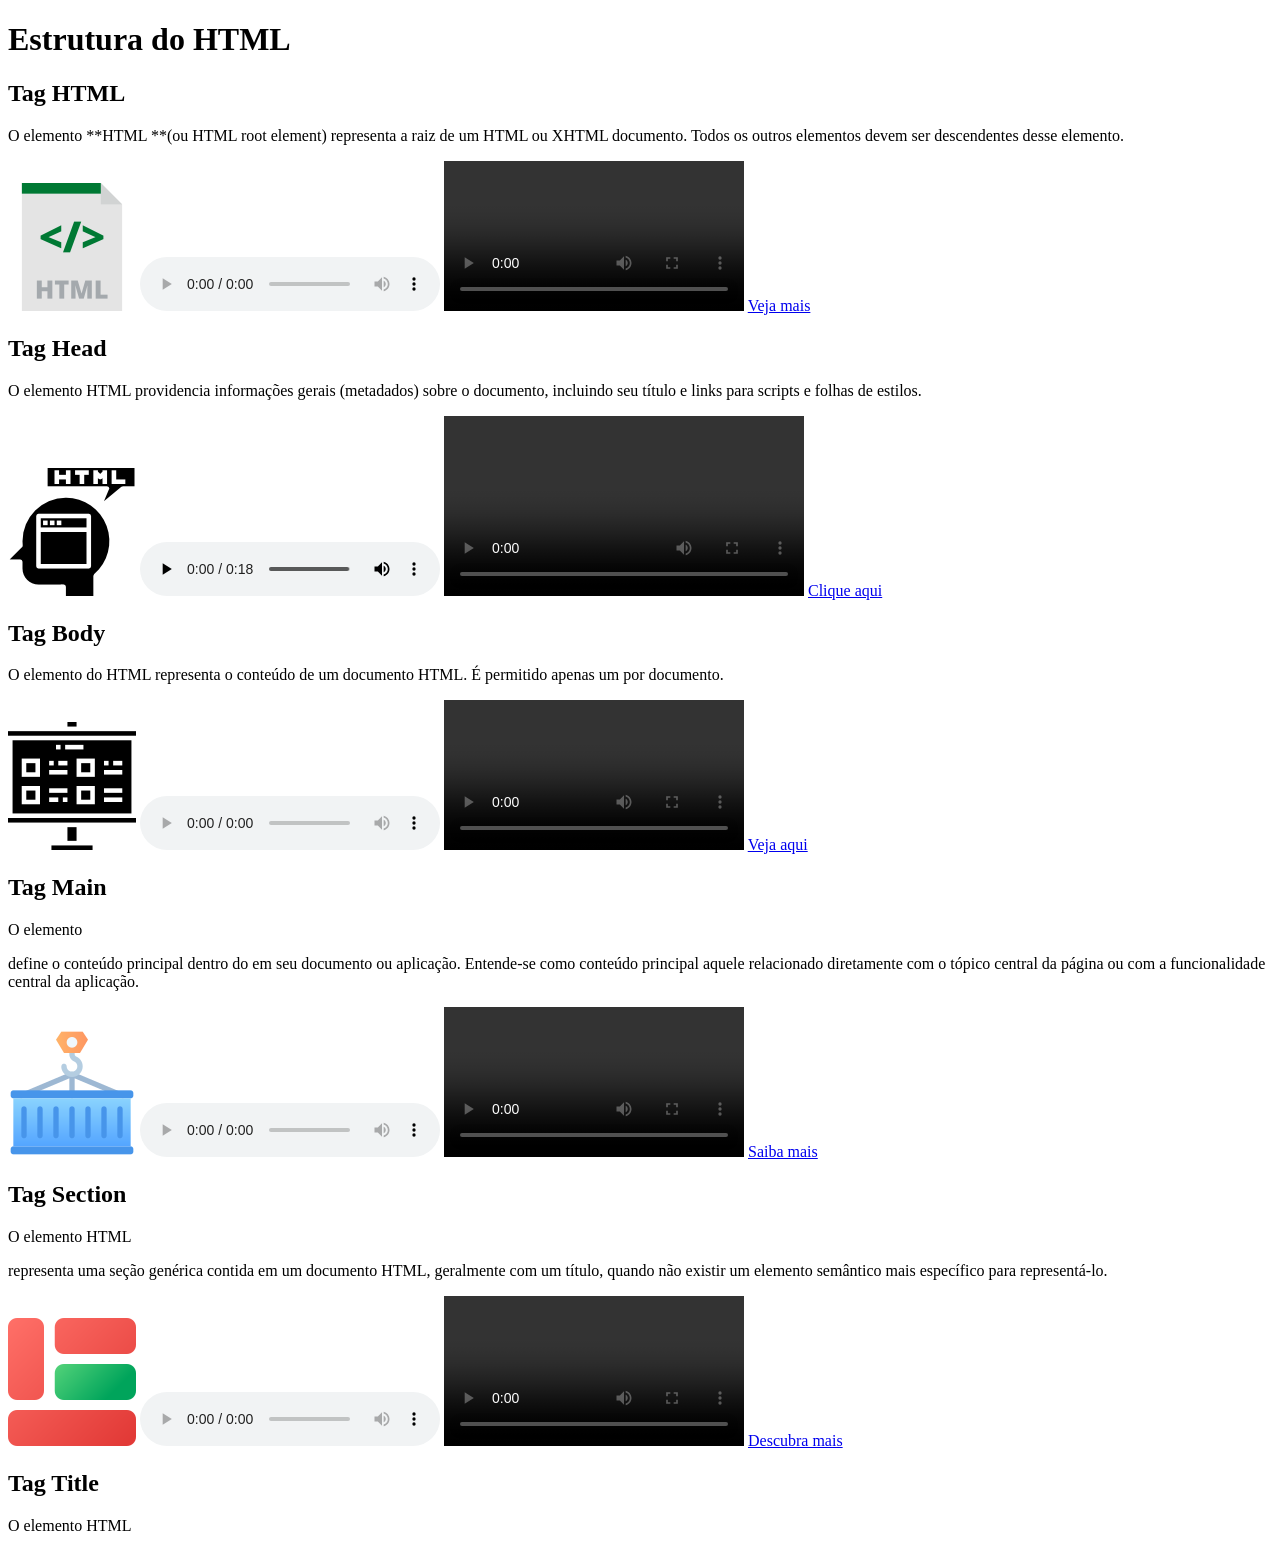
<file: index.html>
<!DOCTYPE html>
<html lang="pt-br">

<!-- Metadados da página, trazendo a codificação para o idioma padrão
     ajustes do tamanho da página, autor e outros dados, se necessário.
-->

<head>
    <meta charset="UTF-8">
    <meta name="viewport" content="width=device-width, initial-scale=1.0">
    <meta name="author" content="nome do autor">
    <title>Projeto How-to</title>
</head>

<!-- Corpo da página, com todas as divisões e estruturais da página -->

<body>
    <!-- Conteiner principal que abriga as demais tags semânticas, em vez
     de usar divs -->
    <main>
        <h1>Estrutura do HTML</h1>
        <!-- Representa uma seção, uma divisão do documento -->
        <section>
            <h2>Tag HTML</h2>
            <p>O elemento **HTML <html> **(ou HTML root element) representa a raiz de um HTML ou XHTML documento. Todos
                os outros elementos devem ser descendentes desse elemento.</p>
            <img src="images/html.png" alt="Ícone estilizado na cor verde">
            <audio controls src="">Sem áudio</audio>
            <video controls src="">Sem vídeo</video>
            <a href="https://developer.mozilla.org/pt-BR/docs/Web/HTML/Reference/Elements/html">Veja mais</a>
        </section>

        <section>
            <!-- Tag de hierarquia de títulos de h1 (maior) para h6 (menor) -->
            <h2>Tag Head</h2>
            <!-- Tag de parágrafo, organizando o texto exibido na página -->
            <p>O elemento HTML

                <head> providencia informações gerais (metadados) sobre o documento, incluindo seu título e links para
                    scripts e folhas de estilos.
            </p>
            <!-- Tag de imagem, usando o source (origem), alt (traz um pouco de acessibilidade)
                 utilizando os leitores de tela, title(título) para exibiro nome da imagem -->
            <img src="images/head.png" alt="Simboliza um espaço de dados no html" title="Imagem">
            <!-- Tag audio que recebe o source (origem) -->
            <audio controls src="audio/TheZombies.mp3"></audio>
            <!-- Tag video que recebe o source (origem), além de
                 width (largura) e height (altura) em pixels(p)-->
            <video controls src="video/DoomsDay.mp4" width="360"></video>
            <!-- Tag a (âncora) que representa links para outras página ou arquivos,
                 além das propriedades target (alvo)
                 _blank (nova), _self(padrão), _parent (iframe interno) e _top (iframe) -->
            <a href="https://developer.mozilla.org/pt-BR/docs/Web/HTML/Reference/Elements/head" target="_blank">Clique
                aqui</a>
        </section>

        <section>
            <h2>Tag Body</h2>
            <p>O elemento

                <body> do HTML representa o conteúdo de um documento HTML.
                    É permitido apenas um

                    <body> por documento.
            </p>
            <img src="images/body.png" alt="Representa o corpo da página">
            <audio controls src=""></audio>
            <video controls src=""></video>
            <a href="https://developer.mozilla.org/pt-BR/docs/Web/HTML/Reference/Elements/body">Veja aqui</a>
        </section>

        <section>
            <h2>Tag Main</h2>
            <p>O elemento
            <main> define o conteúdo principal dentro do

                <body> em seu documento
                    ou aplicação. Entende-se como conteúdo principal aquele relacionado diretamente
                    com o tópico central da página ou com a funcionalidade central da aplicação. </p>
                    <img src="images/main.png" alt="Representa um container abrigando os demais elementos">
                    <audio controls src=""></audio>
                    <video controls src=""></video>
                    <a href="https://developer.mozilla.org/pt-BR/docs/Web/HTML/Reference/Elements/main">Saiba mais</a>
        </section>

        <section>
            <h2>Tag Section</h2>
            <p>O elemento HTML
            <section> representa uma seção genérica contida em um documento HTML,
                geralmente com um título, quando não existir um elemento semântico mais específico para representá-lo.
                </p>
                <img src="images/section.png" alt="Representa as divisões de uma página">
                <audio controls src=""></audio>
                <video controls src=""></video>
                <a href="https://developer.mozilla.org/pt-BR/docs/Web/HTML/Reference/Elements/section">Descubra mais</a>
            </section>

            <section>
                <h2>Tag Title</h2>
                <p>O elemento HTML <title> (Elemento HTML Título) define o título do documento, mostrado na barra de
                        título de um navegador ou na aba da página. Pode conter somente texto e quaisquer marcações
                        contidas no texto não são interpretadas.</p>
                <img src="" alt="">
                <audio src=""></audio>
                <video src=""></video>
                <a href=""></a>
            </section>

            <section>
                <h2></h2>
                <p></p>
                <img src="" alt="">
                <audio src=""></audio>
                <video src=""></video>
                <a href=""></a>
            </section>

            <section>
                <h2></h2>
                <p></p>
                <img src="" alt="">
                <audio src=""></audio>
                <video src=""></video>
                <a href=""></a>
            </section>

            <section>
                <h2></h2>
                <p></p>
                <img src="" alt="">
                <audio src=""></audio>
                <video src=""></video>
                <a href=""></a>
            </section>

            <section>
                <h2></h2>
                <p></p>
                <img src="" alt="">
                <audio src=""></audio>
                <video src=""></video>
                <a href=""></a>
            </section>
    </main>
</body>

</html>
</file>
